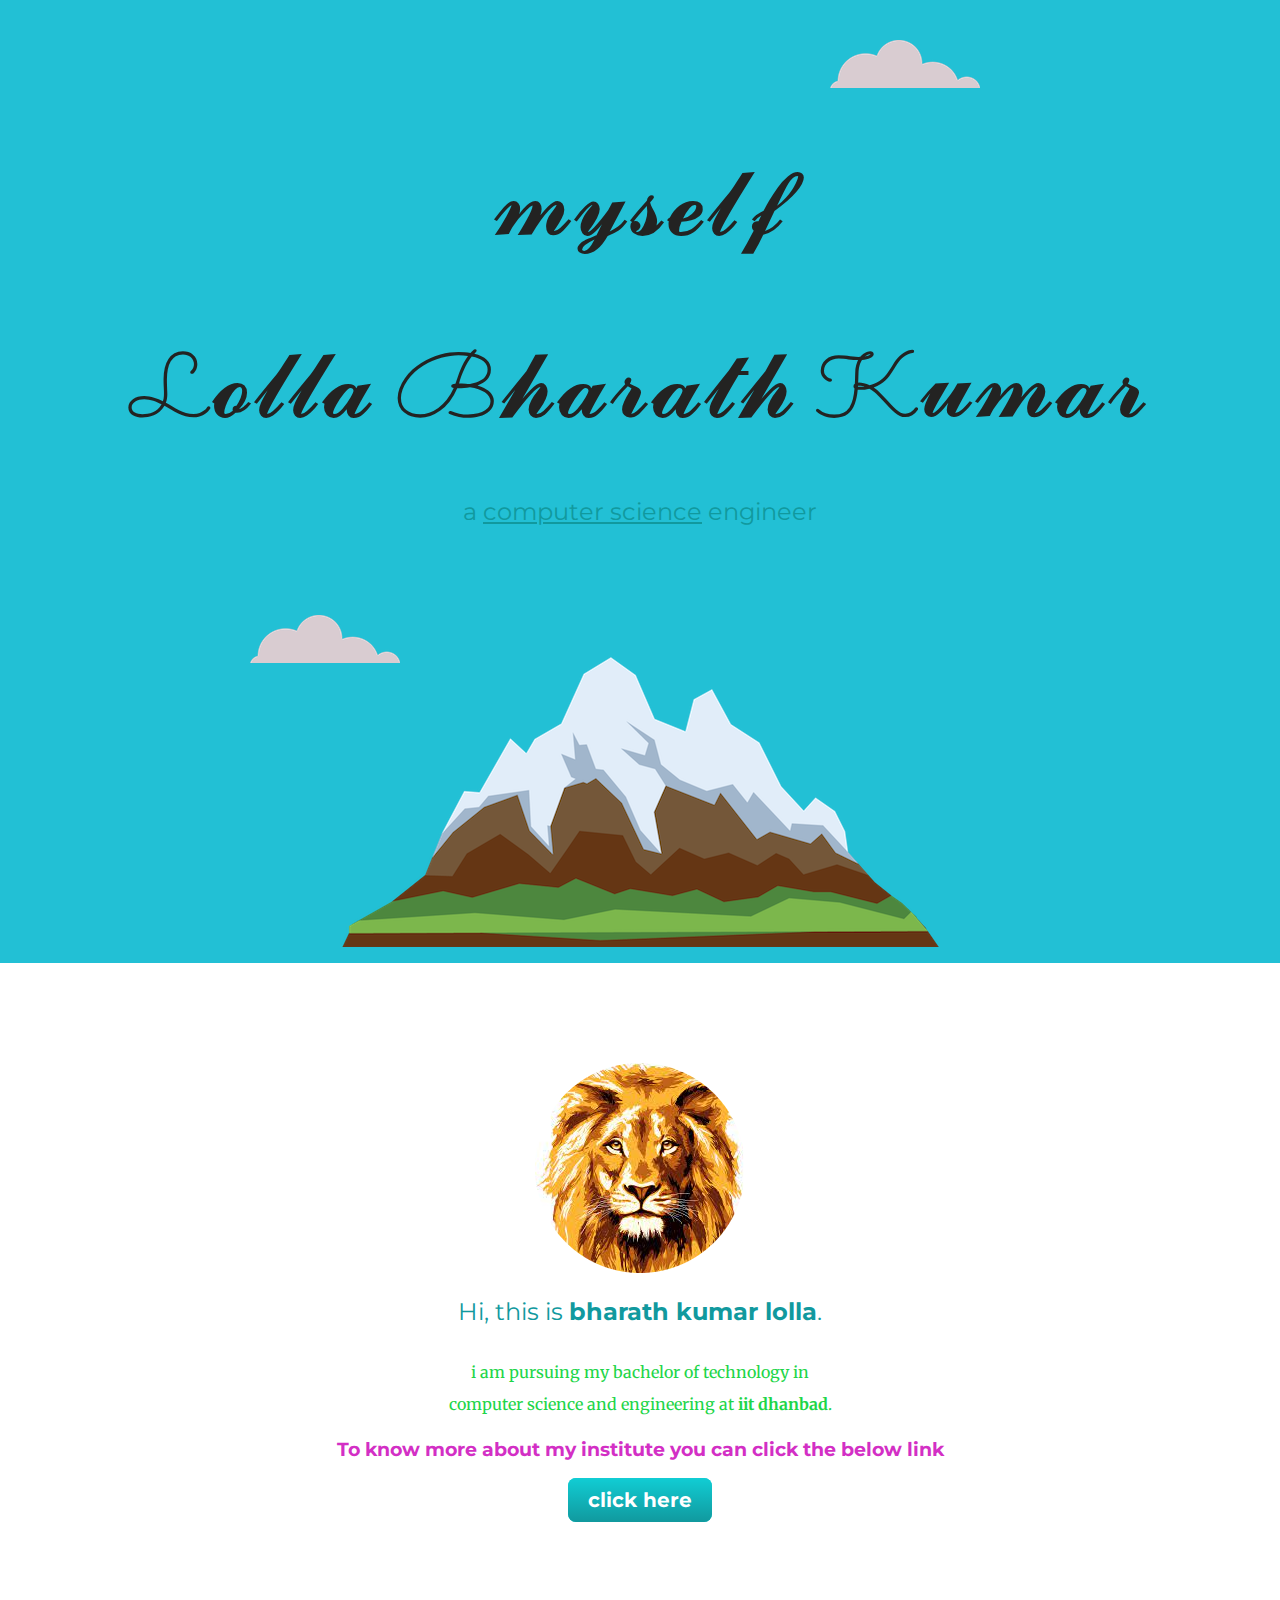
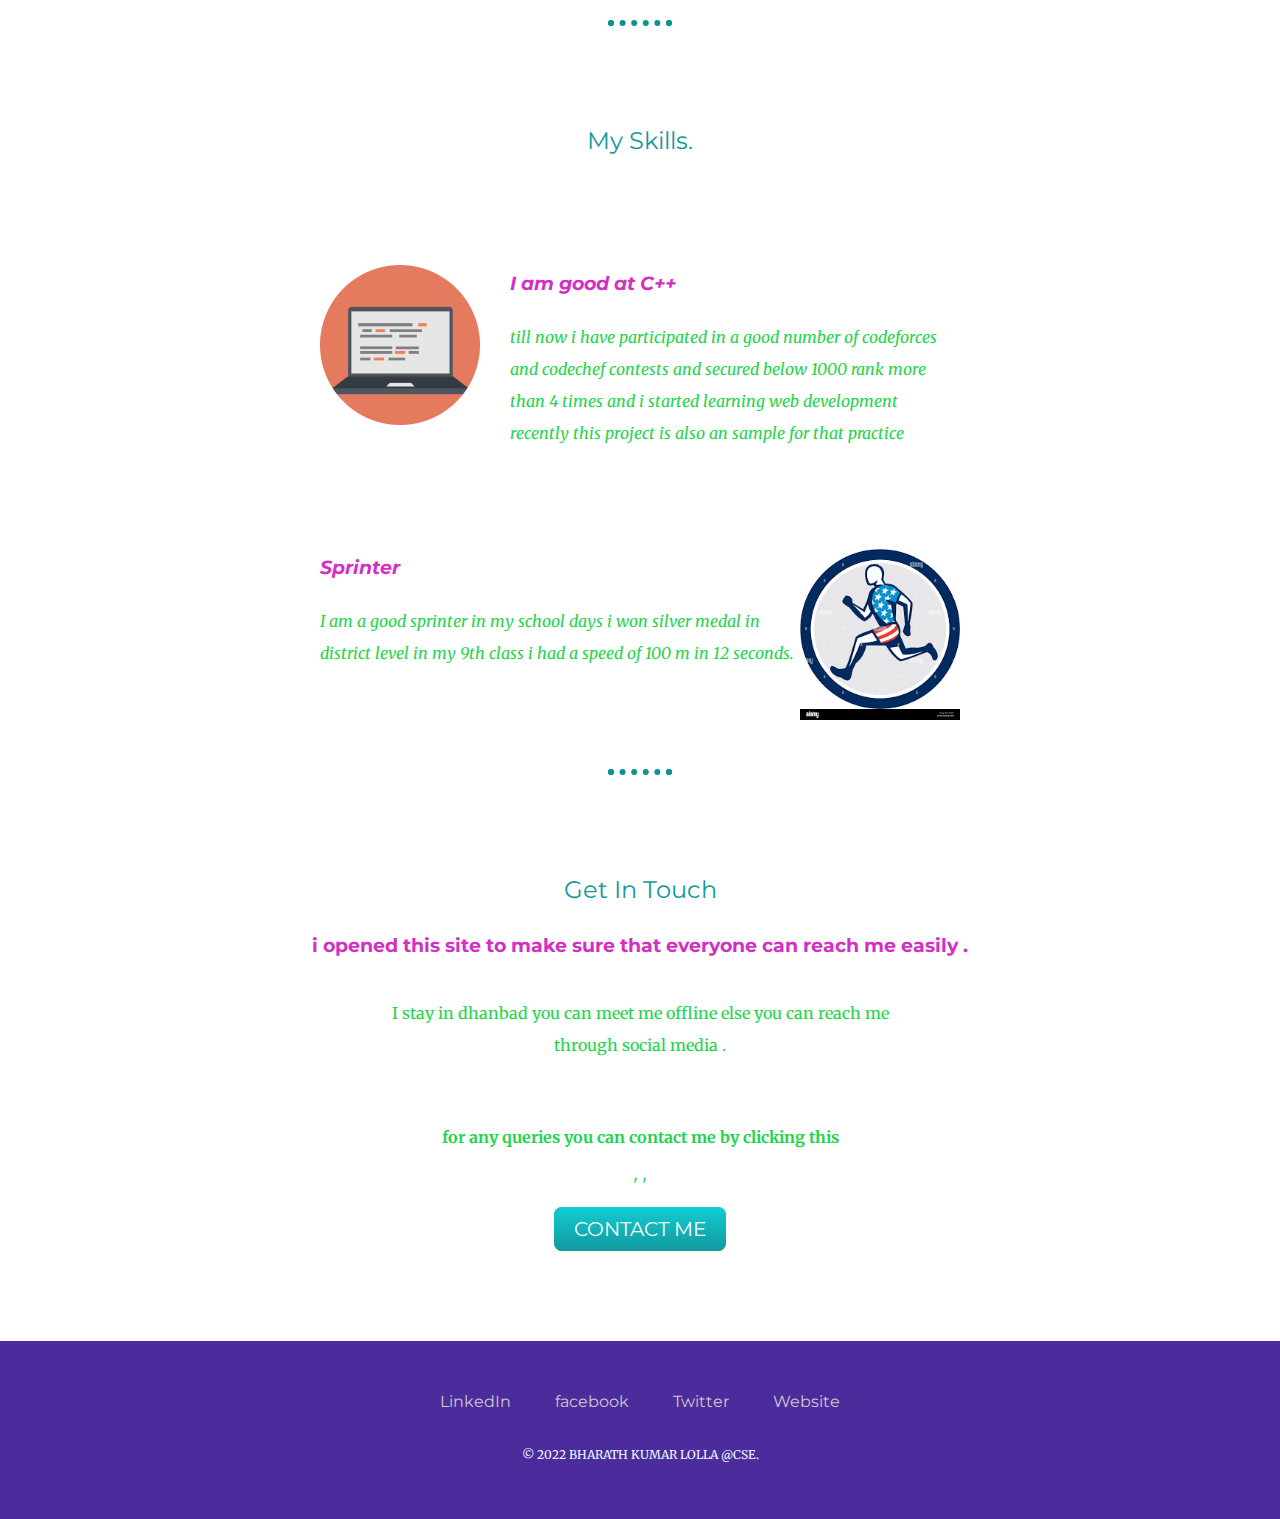
<file: index.html>
<!DOCTYPE html>
<html lang="en">
<head>
    <meta charset="UTF-8">
    <meta http-equiv="X-UA-Compatible" content="IE=edge">
    <meta name="viewport" content="width=device-width, initial-scale=1.0">
    <title>𝕝𝕠𝕝𝕝𝕒 𝕓𝕙𝕒𝕣𝕒𝕥𝕙 𝕜𝕦𝕞𝕒𝕣</title>
    <link rel="stylesheet" href="style.css">
    <link rel="icon" href="favicon.ico">
    <link rel="preconnect" href="https://fonts.googleapis.com">
    <link rel="preconnect" href="https://fonts.googleapis.com">
    <link rel="preconnect" href="https://fonts.googleapis.com">
    <link rel="preconnect" href="https://fonts.gstatic.com" crossorigin>
    <link href="https://fonts.googleapis.com/css2?family=Merriweather&family=Montserrat&family=Sacramento&display=swap" rel="stylesheet">
</head>
<body >
    <div class="top-container">
        <img class="top-cloud" src="cloud.png" alt="cloud">
        <h1> 𝓶𝔂𝓼𝓮𝓵𝓯 </h1>
        <h1> L𝓸𝓵𝓵𝓪 B𝓱𝓪𝓻𝓪𝓽𝓱 K𝓾𝓶𝓪𝓻 </h1>
        <h2><p>a <span style="text-decoration: underline;">computer science</span> engineer</p><h2>
        <img class="bottom-cloud" src="cloud.png" alt="cloud">
        <img  class="mountain" src="mountain.png" alt="cloud">
    </div>

    <div class="middle-container">
      <div class="profile">
        <img src="lion-modified.png" alt="lion">
        <h2>Hi, this is <b>bharath kumar lolla</b>.</h2>
        <p class="intro">i am pursuing my bachelor of technology in computer science and engineering at <b>iit dhanbad</b>.</p>
        <h3>To know more about my institute you can click the below link</h3>
        <p><a class="btn" href="https://www.iitism.ac.in/iitismnew/"><b>click here</b></a></p>
      </div>
      <hr>

      <div class="skills">
        <h2>My Skills.</h2>
        <div class="skill-row">
          <img class="code-img" src="computer-modified.png" alt="computer">
          <h3>I am good at C++</h3>
          <p class="code-description"> till now i have participated in a good number of  codeforces and codechef contests and secured below 1000 rank more than 4 times and i started learning web development recently this project is also an sample for that practice  </p>
        </div>

        <div class="skill-row">
          <img class="sprint-img" src="sprint.png" alt="">
          <h3>Sprinter</h3>
          <p class="sprint-description">I am a good sprinter in my school days i won silver medal in district level in my 9th class i had a speed of 100 m in 12 seconds.</p>
        </div>
      </div>

      <hr>
      <div class="contact-me">
        <h2>Get In Touch</h2>
        <h3>i opened this site to make sure that everyone can reach me easily .</h3>
        <p class="contact-message">I stay in dhanbad you can meet me offline else you can reach me through social media . </p>
        <p><b>for any queries you can contact me by clicking this </b> </p>
        <p>  ' ' </p>
        <a class="btn" href="mailto:internattier1@email.com">CONTACT ME</a>
      </div>
    </div>
    
    
    <div class="bottom-container">
      <a class="footer-link" href="https://www.linkedin.com/">LinkedIn</a>
      <a class="footer-link" href="https://www.facebook.com/">facebook</a>
      <a class="footer-link" href="https://twitter.com/">Twitter</a>
      <a class="footer-link" href="https://www.appbrewery.co/">Website</a>
      <p class="copyright">© 2022 BHARATH KUMAR LOLLA @CSE.</p>
    </div>

    
</body>
</html>
</file>
<file: style.css>
body{
    margin: 0px;
    text-align: center;
    font-family: 'Merriweather', serif;
    color: #1ed549;
}
h1{
    font-size: 5.625rem;
    margin: 50px auto 0 auto;
    font-family: 'Sacramento', cursive;
    color: #232322;
    font-weight: normal;
    
}
h2{
    font-family: 'Montserrat', sans-serif;
    color: #11999E;
    font-weight:normal;
    padding-bottom: 10px;
}
h3{
    font-family: 'Montserrat', sans-serif;
    color: #d32fc5;
}
a{
    color: #d2c9c9;
    font-family: 'Montserrat', sans-serif;
    margin: 10px 20px;
    text-decoration: none;
}

a:hover{
    color: #a95d9f;
}

.top-container{
    background-color: #22c0d5;
    position: relative;
    padding-top: 100px;
}
.middle-container{
    margin: 100px 0 100px 0;
}

.bottom-container{
    background-color: #4c2c9d;
    padding: 50px 0 20px;
}

p{
    line-height: 2;
}
hr{
    border: dotted #0c9292 6px;
    border-bottom: none;
    width: 4%;
    margin: 100px auto 100px auto;
}


.intro{
    width: 30%;
    margin: 0 auto 0 auto;
}

.skill-row{
    width: 50%;
    margin: 100px auto 100px auto;
    text-align: left;
    line-height: 2;
    font-style: italic;
}

.code-img{
    width: 25%;float: left;
    margin-right: 30px;
}

.sprint-img{
    width: 25%;
    float: right;
}

.contact-message{
    width: 40%;
    margin: 40px auto 60px;
}

.top-cloud{
    position: absolute;
    right:300px;top: 40px;
}

.bottom-cloud{
   position: absolute;
   left: 250px;
   bottom: 300px;
}

.btn {
    background: #11cdd4;
    background-image: -webkit-linear-gradient(top, #11cdd4, #11999e);
    background-image: -moz-linear-gradient(top, #11cdd4, #11999e);
    background-image: -ms-linear-gradient(top, #11cdd4, #11999e);
    background-image: -o-linear-gradient(top, #11cdd4, #11999e);
    background-image: linear-gradient(to bottom, #11cdd4, #11999e);
    -webkit-border-radius: 8;
    -moz-border-radius: 8;
    border-radius: 8px;
    font-family: 'Montserrat', sans-serif;
    color: #ffffff;
    font-size: 20px;
    padding: 10px 20px 10px 20px;
    text-decoration: none;
  }
  
  .btn:hover {
    background: #30e3cb;
    background-image: -webkit-linear-gradient(top, #30e3cb, #2bc4ad);
    background-image: -moz-linear-gradient(top, #30e3cb, #2bc4ad);
    background-image: -ms-linear-gradient(top, #30e3cb, #2bc4ad);
    background-image: -o-linear-gradient(top, #30e3cb, #2bc4ad);
    background-image: linear-gradient(to bottom, #30e3cb, #2bc4ad);
    text-decoration: none;
  }

  .copyright{
      color: #EAF6F6;
      font-size: 0.75rem;
      padding: 20px 0px;
  }
</file>
